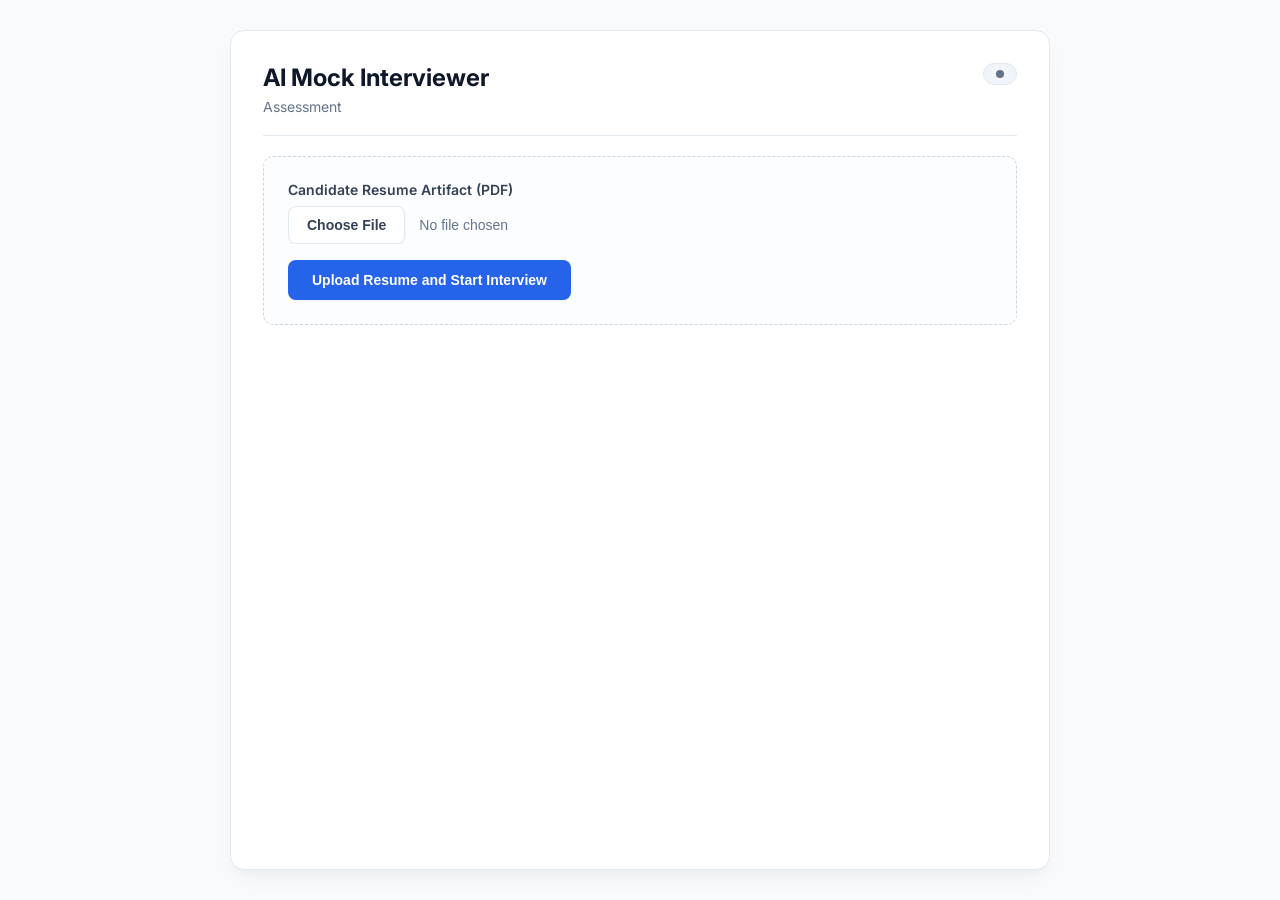
<file: index.html>
<!DOCTYPE html>
<html lang="en">

<head>
    <meta charset="UTF-8">
    <meta name="viewport" content="width=device-width, initial-scale=1.0">
    <title>AI Mock Interviewer | Stateful Technical Assessment</title>

    <!-- Google Fonts -->
    <link rel="preconnect" href="https://fonts.googleapis.com">
    <link rel="preconnect" href="https://fonts.gstatic.com" crossorigin>
    <link
        href="https://fonts.googleapis.com/css2?family=Inter:wght@400;500;600;700&family=JetBrains+Mono:wght@400;500&display=swap"
        rel="stylesheet">

    <!-- Stylesheet -->
    <link rel="stylesheet" href="/static/style.css">
</head>

<body>

    <div class="container">
        <!-- Header -->
        <header class="header">
            <div class="header-content">
                <h1>
                    <span>AI Mock Interviewer</span>
                </h1>
                <div class="subtitle">Assessment</div>
            </div>
            <div id="connection-pill" class="status-pill">
                <span class="status-dot"></span>

            </div>
        </header>

        <!-- Alert Notification Box -->
        <div id="alert-box" class="alert error" style="display: none;">
            <span id="alert-message"></span>
            <button type="button" class="btn-secondary" onclick="hideAlert()"
                style="padding: 2px 8px; font-size: 11px;">Dismiss</button>
        </div>

        <!-- Setup Step Section -->
        <div id="setup-section">
            <div class="form-group">
                <label for="resume-file">Candidate Resume Artifact (PDF)</label>
                <div class="file-upload-wrapper">
                    <input type="file" id="resume-file" accept=".pdf" onchange="onFileSelected(this)">
                </div>
            </div>

            <button type="button" class="btn-primary" id="upload-btn" onclick="startInterviewSession()">
                <span id="upload-btn-text">Upload Resume and Start Interview</span>
            </button>
        </div>

        <!-- Structured Profile Summary (Revealed after upload) -->
        <div id="profile-preview">
            <div class="profile-title">
                <span>Extracted Resume Profile</span>
            </div>
            <div id="profile-summary" class="profile-summary"></div>
            <div style="font-size: 12px; font-weight: 600; color: #475569; margin-bottom: 4px;">Identified Key Skills:
            </div>
            <div id="profile-skills" class="skills-container"></div>
        </div>

        <!-- Active Chat Terminal -->
        <div id="chat-section">
            <div class="session-actions">
                <button type="button" class="btn-secondary" onclick="resetInterviewSession()">New Session</button>
            </div>

            <!-- Messages Window -->
            <div class="chat-container" id="chat-window">
                <!-- Messages appended dynamically by app.js -->
            </div>

            <!-- Input Bar -->
            <div class="input-bar">
                <textarea id="user-input" class="chat-input"
                    placeholder="Type your response to the Interviewer... (Press Enter to send, Shift+Enter for newline)"
                    rows="1" onkeydown="handleInputKeydown(event)" oninput="autoResizeTextarea(this)"></textarea>
                <button type="button" class="btn-send" id="send-btn" onclick="sendMessage()">
                    <span>Send</span>
                    <svg width="16" height="16" viewBox="0 0 24 24" fill="none" stroke="currentColor" stroke-width="2"
                        stroke-linecap="round" stroke-linejoin="round">
                        <line x1="22" y1="2" x2="11" y2="13"></line>
                        <polygon points="22 2 15 22 11 13 2 9 22 2"></polygon>
                    </svg>
                </button>
            </div>
            <div class="hint">Press <strong>Enter</strong> to submit your response. <strong>Shift + Enter</strong> adds
                a line break.</div>
        </div>
    </div>

    <!-- Application Logic -->
    <script src="/static/app.js"></script>
</body>

</html>
</file>
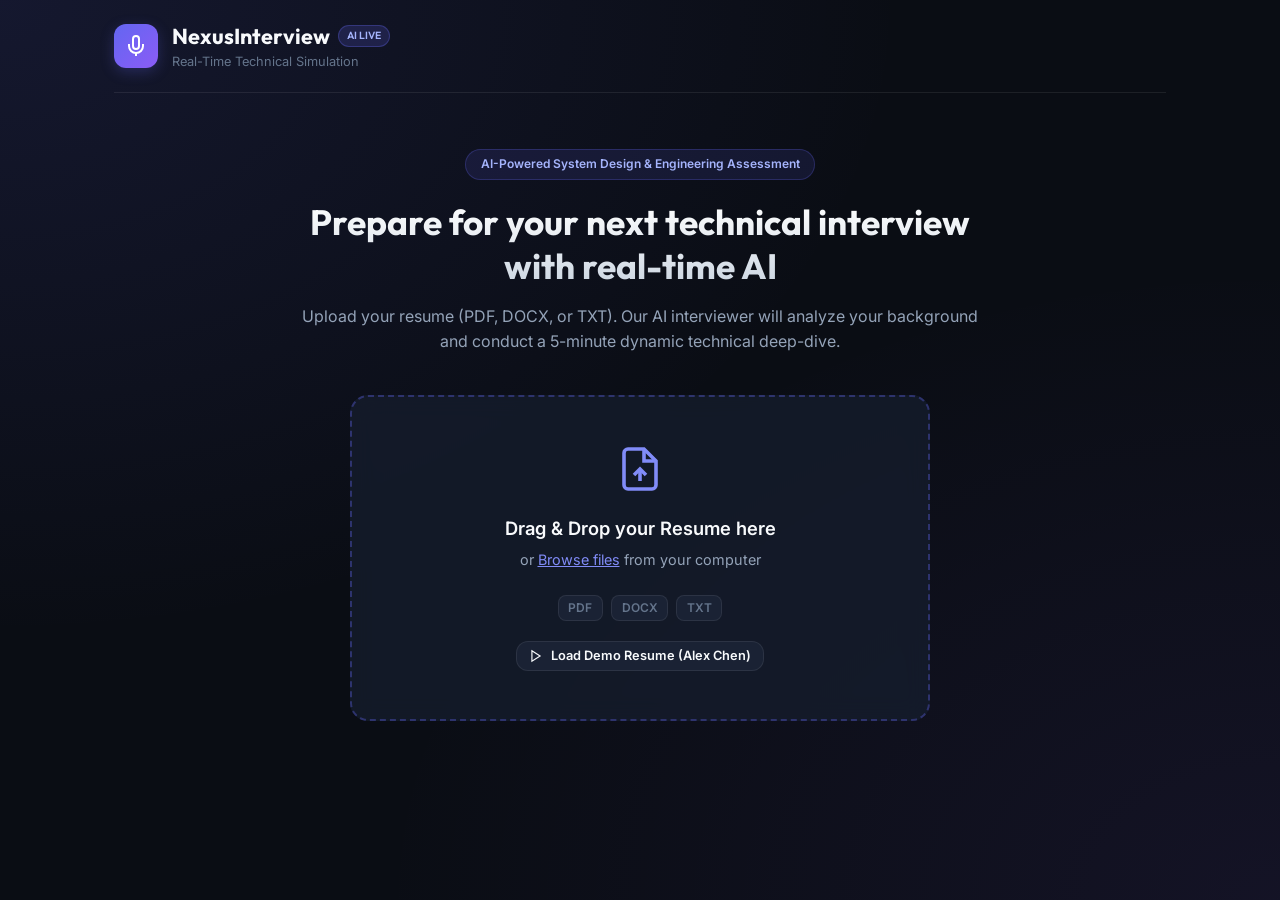
<file: archive/mock-agent/frontend/index.html>
<!DOCTYPE html>
<html lang="en">
<head>
  <meta charset="UTF-8" />
  <meta name="viewport" content="width=device-width, initial-scale=1.0" />
  <title>AI Mock Interviewer | Real-Time Technical Simulation</title>
  <meta name="description" content="Real-time interactive AI technical mock interview platform powered by FastAPI with speech synthesis and voice recognition." />
  <link rel="preconnect" href="https://fonts.googleapis.com" />
  <link rel="preconnect" href="https://fonts.gstatic.com" crossorigin />
  <link href="https://fonts.googleapis.com/css2?family=Inter:wght@300;400;500;600;700&family=JetBrains+Mono:wght@400;500;600&family=Outfit:wght@500;600;700&display=swap" rel="stylesheet" />
  <link rel="stylesheet" href="css/style.css" />
</head>
<body>
  <div class="app-container">
    <!-- Header -->
    <header class="app-header">
      <div class="header-brand">
        <div class="brand-icon">
          <svg width="24" height="24" viewBox="0 0 24 24" fill="none" stroke="currentColor" stroke-width="2">
            <path d="M12 2a3 3 0 0 0-3 3v7a3 3 0 0 0 6 0V5a3 3 0 0 0-3-3Z" />
            <path d="M19 10v2a7 7 0 0 1-14 0v-2" />
            <line x1="12" y1="19" x2="12" y2="22" />
          </svg>
        </div>
        <div class="brand-text">
          <h1>NexusInterview <span class="badge-tag">AI Live</span></h1>
          <p>Real-Time Technical Simulation</p>
        </div>
      </div>
      
      <div id="interview-header-controls" class="header-controls hidden">
        <div class="candidate-pill">
          <span class="pill-dot"></span>
          <span id="header-candidate-name">Candidate</span>
        </div>

        <button id="btn-toggle-memory" class="btn btn-secondary btn-sm" title="View Structured Candidate JSON Memory">
          <svg width="15" height="15" viewBox="0 0 24 24" fill="none" stroke="currentColor" stroke-width="2">
            <path d="M4 6a2 2 0 0 1 2-2h12a2 2 0 0 1 2 2v12a2 2 0 0 1-2 2H6a2 2 0 0 1-2-2V6z" />
            <path d="M9 9h6" />
            <path d="M9 13h6" />
            <path d="M9 17h4" />
          </svg>
          JSON Memory
        </button>
        
        <div class="ai-status-pill" id="ai-status-indicator">
          <span class="status-dot ready"></span>
          <span id="ai-status-text">AI READY</span>
        </div>

        <div class="timer-card" id="timer-display-card">
          <span class="timer-label">TIME REMAINING</span>
          <span class="timer-value" id="timer-display">05:00</span>
        </div>

        <button id="btn-finish-interview" class="btn btn-secondary-danger btn-sm" title="End Interview Early">
          <svg width="16" height="16" viewBox="0 0 24 24" fill="none" stroke="currentColor" stroke-width="2">
            <rect x="3" y="3" width="18" height="18" rx="2" ry="2" />
          </svg>
          Finish
        </button>
      </div>
    </header>

    <!-- Slide-out Candidate JSON Memory Inspector Drawer -->
    <aside id="memory-drawer" class="memory-drawer hidden">
      <div class="memory-drawer-header">
        <div class="drawer-title">
          <svg width="18" height="18" viewBox="0 0 24 24" fill="none" stroke="#6366f1" stroke-width="2">
            <polygon points="12 2 2 7 12 12 22 7 12 2" />
            <polyline points="2 17 12 22 22 17" />
            <polyline points="2 12 12 17 22 12" />
          </svg>
          <h3>Candidate JSON Memory</h3>
        </div>
        <button id="btn-close-memory" class="btn-close">&times;</button>
      </div>
      <div class="memory-drawer-body">
        <div class="memory-section">
          <h4>Candidate Profile</h4>
          <div class="meta-row"><strong>Name:</strong> <span id="mem-name">-</span></div>
          <div class="meta-row"><strong>Title:</strong> <span id="mem-title">-</span></div>
          <div class="meta-row"><strong>Email:</strong> <span id="mem-email">-</span></div>
        </div>

        <div class="memory-section">
          <h4>Extracted Technical Skills</h4>
          <div class="skills-tags" id="mem-skills-tags"></div>
        </div>

        <div class="memory-section">
          <h4>Structured Projects</h4>
          <div id="mem-projects-list" class="memory-projects-list"></div>
        </div>

        <div class="memory-section">
          <h4>Dynamic Interview State</h4>
          <div class="meta-row"><strong>Topics Covered:</strong> <span id="mem-topics">-</span></div>
          <div class="meta-row"><strong>Evaluated Strengths:</strong> <span id="mem-strengths">-</span></div>
        </div>

        <div class="memory-section">
          <h4>Raw JSON State</h4>
          <pre class="json-viewer"><code id="mem-raw-json">{}</code></pre>
        </div>
      </div>
    </aside>

    <!-- Main Content Screens -->
    <main class="main-content">
      
      <!-- SCREEN 1: RESUME UPLOAD -->
      <section id="screen-upload" class="screen-view active">
        <div class="hero-section">
          <div class="hero-badge">AI-Powered System Design & Engineering Assessment</div>
          <h2 class="hero-title">Prepare for your next technical interview with real-time AI</h2>
          <p class="hero-subtitle">
            Upload your resume (PDF, DOCX, or TXT). Our AI interviewer will analyze your background and conduct a 5-minute dynamic technical deep-dive.
          </p>
        </div>

        <div class="upload-wrapper">
          <div class="drop-zone" id="drop-zone">
            <input type="file" id="resume-file-input" accept=".pdf,.docx,.txt" class="file-input-hidden" />
            <div class="drop-zone-icon">
              <svg width="48" height="48" viewBox="0 0 24 24" fill="none" stroke="currentColor" stroke-width="1.8">
                <path d="M14 2H6a2 2 0 0 0-2 2v16a2 2 0 0 0 2 2h12a2 2 0 0 0 2-2V8z" />
                <polyline points="14 2 14 8 20 8" />
                <line x1="12" y1="18" x2="12" y2="12" />
                <polyline points="9 15 12 12 15 15" />
              </svg>
            </div>
            <h3>Drag & Drop your Resume here</h3>
            <p class="drop-zone-sub">or <button type="button" class="btn-link" id="btn-browse-file">Browse files</button> from your computer</p>
            <div class="format-badges">
              <span class="badge">PDF</span>
              <span class="badge">DOCX</span>
              <span class="badge">TXT</span>
            </div>
            <div class="demo-resume-wrapper" style="margin-top: 1.25rem;">
              <button type="button" id="btn-load-demo-resume" class="btn btn-secondary btn-sm" title="Quick start with a pre-loaded engineer resume">
                <svg width="14" height="14" viewBox="0 0 24 24" fill="none" stroke="currentColor" stroke-width="2">
                  <polygon points="5 3 19 12 5 21 5 3" />
                </svg>
                Load Demo Resume (Alex Chen)
              </button>
            </div>
          </div>

          <div id="upload-status-card" class="upload-status-card hidden">
            <div class="status-spinner-row">
              <div class="spinner"></div>
              <div class="status-meta">
                <h4 id="upload-filename">resume.pdf</h4>
                <p id="upload-progress-text">Parsing resume & preparing interview session...</p>
              </div>
            </div>
          </div>

          <div id="upload-error-alert" class="alert-error hidden">
            <svg width="20" height="20" viewBox="0 0 24 24" fill="none" stroke="currentColor" stroke-width="2">
              <circle cx="12" cy="12" r="10" />
              <line x1="12" y1="8" x2="12" y2="12" />
              <line x1="12" y1="16" x2="12.01" y2="16" />
            </svg>
            <span id="upload-error-text">Failed to upload resume.</span>
          </div>
        </div>
      </section>

      <!-- SCREEN 2: LIVE INTERVIEW -->
      <section id="screen-interview" class="screen-view hidden">
        <!-- Floating TTS Controls Bar -->
        <div class="tts-floating-bar" id="tts-floating-bar">
          <div class="tts-info">
            <span class="speaker-wave-icon" id="speaker-wave">
              <span></span><span></span><span></span><span></span>
            </span>
            <span id="tts-status-label">Voice Ready</span>
          </div>
          <div class="tts-actions">
            <button id="btn-tts-pause-resume" class="btn btn-secondary btn-xs" title="Pause or Resume Voice">
              <svg id="icon-tts-pause" width="14" height="14" viewBox="0 0 24 24" fill="none" stroke="currentColor" stroke-width="2">
                <rect x="6" y="4" width="4" height="16" />
                <rect x="14" y="4" width="4" height="16" />
              </svg>
              <svg id="icon-tts-play" class="hidden" width="14" height="14" viewBox="0 0 24 24" fill="none" stroke="currentColor" stroke-width="2">
                <polygon points="5 3 19 12 5 21 5 3" />
              </svg>
              <span id="tts-btn-text">Pause Voice</span>
            </button>
            <button id="btn-tts-toggle-mute" class="btn btn-secondary btn-xs" title="Mute/Unmute Speech">
              <svg id="icon-tts-unmuted" width="14" height="14" viewBox="0 0 24 24" fill="none" stroke="currentColor" stroke-width="2">
                <polygon points="11 5 6 9 2 9 2 15 6 15 11 19 11 5" />
                <path d="M19.07 4.93a10 10 0 0 1 0 14.14M15.54 8.46a5 5 0 0 1 0 7.07" />
              </svg>
              <svg id="icon-tts-muted" class="hidden" width="14" height="14" viewBox="0 0 24 24" fill="none" stroke="currentColor" stroke-width="2">
                <polygon points="11 5 6 9 2 9 2 15 6 15 11 19 11 5" />
                <line x1="23" y1="9" x2="17" y2="15" />
                <line x1="17" y1="9" x2="23" y2="15" />
              </svg>
              <span id="tts-mute-btn-text">Voice On</span>
            </button>
          </div>
        </div>

        <!-- Chat / Conversation Feed -->
        <div class="chat-container" id="chat-container">
          <div class="messages-list" id="messages-list">
            <!-- Dynamic Messages populated here -->
          </div>
        </div>

        <!-- STT Live Preview Card (appears when recording) -->
        <div class="stt-preview-card hidden" id="stt-preview-card">
          <div class="stt-preview-header">
            <div class="stt-recording-badge">
              <span class="rec-dot"></span>
              <span>Recording Voice Response...</span>
            </div>
            <span class="stt-tip">Click microphone again to finish or edit below</span>
          </div>
          <div class="stt-transcript-box">
            <textarea id="stt-live-transcript" rows="2" placeholder="Listening to your speech..."></textarea>
          </div>
        </div>

        <!-- Input Bar Zone -->
        <div class="interview-input-bar">
          <div class="input-actions-wrapper">
            <!-- Audio Mic Button -->
            <button id="btn-toggle-mic" class="btn-mic" title="Click to Speak">
              <svg class="mic-icon" width="20" height="20" viewBox="0 0 24 24" fill="none" stroke="currentColor" stroke-width="2">
                <path d="M12 2a3 3 0 0 0-3 3v7a3 3 0 0 0 6 0V5a3 3 0 0 0-3-3Z" />
                <path d="M19 10v2a7 7 0 0 1-14 0v-2" />
                <line x1="12" y1="19" x2="12" y2="22" />
              </svg>
            </button>

            <!-- Text Input Area -->
            <div class="input-text-container">
              <textarea
                id="candidate-text-input"
                rows="1"
                placeholder="Type your response or click the microphone to speak..."
              ></textarea>
            </div>

            <!-- Send Button -->
            <button id="btn-send-message" class="btn-send" title="Send Response (Enter)">
              <svg width="18" height="18" viewBox="0 0 24 24" fill="none" stroke="currentColor" stroke-width="2">
                <line x1="22" y1="2" x2="11" y2="13" />
                <polygon points="22 2 15 22 11 13 2 9 22 2" />
              </svg>
            </button>
          </div>
          <div class="input-subtext">
            <span>Press <kbd>Enter</kbd> to send, <kbd>Shift + Enter</kbd> for a new line</span>
            <span id="connection-status" class="status-online">● Connected</span>
          </div>
        </div>
      </section>

      <!-- SCREEN 3: INTERVIEW COMPLETED -->
      <section id="screen-completed" class="screen-view hidden">
        <div class="completed-wrapper">
          <div class="completed-icon">
            <svg width="56" height="56" viewBox="0 0 24 24" fill="none" stroke="#10b981" stroke-width="2">
              <path d="M22 11.08V12a10 10 0 1 1-5.93-9.14" />
              <polyline points="22 4 12 14.01 9 11.01" />
            </svg>
          </div>
          <h2>Interview Completed!</h2>
          <p class="completed-subtitle">
            Great job! You have finished the 5-minute technical simulation.
          </p>

          <div class="stats-grid">
            <div class="stat-card">
              <span class="stat-num" id="stat-turns-count">0</span>
              <span class="stat-label">Responses Exchanged</span>
            </div>
            <div class="stat-card">
              <span class="stat-num" id="stat-duration">05:00</span>
              <span class="stat-label">Session Duration</span>
            </div>
            <div class="stat-card">
              <span class="stat-num" id="stat-candidate-name">Candidate</span>
              <span class="stat-label">Candidate</span>
            </div>
          </div>

          <div class="transcript-review-card">
            <div class="transcript-header">
              <h3>Full Conversation Transcript</h3>
              <button id="btn-copy-transcript" class="btn btn-secondary btn-xs">Copy Transcript</button>
            </div>
            <div class="transcript-body" id="final-transcript-body">
              <!-- Rendered transcript -->
            </div>
          </div>

          <div class="completed-actions">
            <button id="btn-restart-interview" class="btn btn-primary">
              <svg width="18" height="18" viewBox="0 0 24 24" fill="none" stroke="currentColor" stroke-width="2">
                <polyline points="1 4 1 10 7 10" />
                <polyline points="23 20 23 14 17 14" />
                <path d="M20.49 9A9 9 0 0 0 5.64 5.64L1 10m22 4l-4.64 4.36A9 9 0 0 1 3.51 15" />
              </svg>
              Start New Interview
            </button>
          </div>
        </div>
      </section>

    </main>
  </div>

  <!-- Scripts -->
  <script src="js/tts.js"></script>
  <script src="js/stt.js"></script>
  <script src="js/app.js"></script>
</body>
</html>
</file>
<file: static/style.css>
/* ============================================================
   AI Mock Interviewer — Design System & Layout
   ============================================================ */

/* --- Design Tokens --- */
:root {
    --bg-page: #f8fafc;
    --card-bg: #ffffff;
    --text-main: #0f172a;
    --text-muted: #64748b;
    --border-color: #e2e8f0;
    --primary: #2563eb;
    --primary-hover: #1d4ed8;
    --primary-light: #eff6ff;
    --primary-border: #bfdbfe;
    --accent-green: #10b981;
    --accent-green-bg: #ecfdf5;
    --danger: #ef4444;
    --danger-bg: #fef2f2;
    --ai-bubble-bg: #ffffff;
    --user-bubble-bg: #2563eb;
    --user-bubble-text: #ffffff;
    --radius-md: 10px;
    --radius-lg: 14px;
    --shadow-sm: 0 1px 3px rgba(0, 0, 0, 0.05);
    --shadow-md: 0 10px 25px -5px rgba(0, 0, 0, 0.05), 0 8px 10px -6px rgba(0, 0, 0, 0.03);
}

/* --- Reset --- */
* {
    box-sizing: border-box;
}

body {
    font-family: 'Inter', -apple-system, BlinkMacSystemFont, "Segoe UI", Roboto, sans-serif;
    background-color: var(--bg-page);
    color: var(--text-main);
    margin: 0;
    padding: 30px 16px;
    display: flex;
    justify-content: center;
    min-height: 100vh;
}

/* --- Container --- */
.container {
    width: 100%;
    max-width: 820px;
    background-color: var(--card-bg);
    border: 1px solid var(--border-color);
    border-radius: var(--radius-lg);
    box-shadow: var(--shadow-md);
    padding: 32px;
    display: flex;
    flex-direction: column;
    gap: 20px;
}

/* --- Header --- */
.header {
    display: flex;
    justify-content: space-between;
    align-items: flex-start;
    flex-wrap: wrap;
    gap: 12px;
    border-bottom: 1px solid var(--border-color);
    padding-bottom: 20px;
}

.header-content h1 {
    color: var(--text-main);
    font-size: 24px;
    font-weight: 700;
    margin: 0 0 6px 0;
    display: flex;
    align-items: center;
    gap: 10px;
}

.header-content .subtitle {
    color: var(--text-muted);
    font-size: 14px;
    margin: 0;
}

/* --- Status Pill --- */
.status-pill {
    display: inline-flex;
    align-items: center;
    gap: 6px;
    font-size: 12px;
    font-weight: 600;
    padding: 6px 12px;
    border-radius: 9999px;
    background: #f1f5f9;
    color: var(--text-muted);
    border: 1px solid var(--border-color);
}

.status-pill.connected {
    background: var(--accent-green-bg);
    color: #065f46;
    border-color: #a7f3d0;
}

.status-dot {
    width: 8px;
    height: 8px;
    border-radius: 50%;
    background-color: currentColor;
}

/* --- Alert / Notification Banner --- */
.alert {
    padding: 12px 16px;
    border-radius: var(--radius-md);
    font-size: 13.5px;
    display: flex;
    align-items: center;
    justify-content: space-between;
    gap: 12px;
}

.alert.error {
    background-color: var(--danger-bg);
    border: 1px solid #fecaca;
    color: #991b1b;
}

.alert.info {
    background-color: var(--primary-light);
    border: 1px solid var(--primary-border);
    color: #1e40af;
}

/* --- Setup / Upload Section --- */
#setup-section {
    background: #fcfdfe;
    border: 1px dashed #cbd5e1;
    border-radius: var(--radius-md);
    padding: 24px;
    transition: all 0.2s ease;
}

#setup-section.dragover {
    border-color: var(--primary);
    background: var(--primary-light);
}

.form-group {
    margin-bottom: 16px;
}

label {
    display: block;
    font-size: 14px;
    font-weight: 600;
    color: #334155;
    margin-bottom: 8px;
}

.file-upload-wrapper {
    position: relative;
    display: flex;
    align-items: center;
    gap: 12px;
    flex-wrap: wrap;
}

input[type="file"] {
    display: block;
    width: 100%;
    font-size: 14px;
    color: var(--text-muted);
}

input[type="file"]::file-selector-button {
    border: 1px solid var(--border-color);
    padding: 10px 18px;
    border-radius: 8px;
    background-color: #ffffff;
    color: #334155;
    font-weight: 600;
    cursor: pointer;
    margin-right: 14px;
    transition: all 0.15s ease;
    box-shadow: var(--shadow-sm);
}

input[type="file"]::file-selector-button:hover {
    background-color: #f1f5f9;
    border-color: #94a3b8;
}

.api-config-row {
    display: flex;
    gap: 12px;
    margin-top: 12px;
}

.input-text {
    flex: 1;
    padding: 9px 13px;
    border: 1px solid #cbd5e1;
    border-radius: 8px;
    background: #ffffff;
    font-size: 13px;
    color: var(--text-main);
}

.input-text:focus {
    outline: none;
    border-color: var(--primary);
    box-shadow: 0 0 0 2px rgba(37, 99, 235, 0.15);
}

/* --- Buttons --- */
.btn-primary {
    display: inline-flex;
    align-items: center;
    justify-content: center;
    gap: 8px;
    background-color: var(--primary);
    color: #ffffff;
    border: none;
    padding: 12px 24px;
    font-size: 14px;
    font-weight: 600;
    border-radius: 8px;
    cursor: pointer;
    transition: all 0.15s ease;
    box-shadow: var(--shadow-sm);
}

.btn-primary:hover:not(:disabled) {
    background-color: var(--primary-hover);
}

.btn-primary:disabled {
    opacity: 0.6;
    cursor: not-allowed;
}

.btn-secondary {
    display: inline-flex;
    align-items: center;
    gap: 6px;
    background: #ffffff;
    border: 1px solid var(--border-color);
    color: #475569;
    padding: 8px 14px;
    border-radius: 6px;
    font-size: 12.5px;
    font-weight: 600;
    cursor: pointer;
    transition: all 0.15s ease;
}

.btn-secondary:hover {
    background: #f1f5f9;
    color: #1e293b;
}

/* --- Extracted Resume Preview Card --- */
#profile-preview {
    display: none;
    background-color: #f8fafc;
    border: 1px solid var(--border-color);
    border-radius: var(--radius-md);
    padding: 18px;
    margin-top: 8px;
}

.profile-title {
    font-size: 13px;
    font-weight: 700;
    text-transform: uppercase;
    letter-spacing: 0.05em;
    color: #1e3a8a;
    margin-bottom: 8px;
    display: flex;
    align-items: center;
    justify-content: space-between;
}

.profile-summary {
    font-size: 13.5px;
    color: #334155;
    line-height: 1.5;
    margin-bottom: 12px;
}

.skills-container {
    display: flex;
    flex-wrap: wrap;
    gap: 6px;
    margin-top: 6px;
}

.skill-tag {
    background-color: #e0e7ff;
    color: #3730a3;
    font-size: 11.5px;
    font-weight: 600;
    padding: 3px 9px;
    border-radius: 6px;
}

/* --- Chat Workspace --- */
#chat-section {
    display: none;
    flex-direction: column;
    gap: 14px;
}

.session-actions {
    display: flex;
    justify-content: flex-end;
    align-items: center;
}

/* --- Chat Message Log --- */
.chat-container {
    border: 1px solid var(--border-color);
    border-radius: var(--radius-md);
    background-color: #f8fafc;
    height: 480px;
    padding: 20px;
    overflow-y: auto;
    display: flex;
    flex-direction: column;
    gap: 16px;
    scroll-behavior: smooth;
}

.message-row {
    display: flex;
    max-width: 82%;
    animation: fadeIn 0.25s ease-out;
}

@keyframes fadeIn {
    from {
        opacity: 0;
        transform: translateY(6px);
    }
    to {
        opacity: 1;
        transform: translateY(0);
    }
}

.message-row.user {
    align-self: flex-end;
}

.message-row.ai {
    align-self: flex-start;
}

/* --- Message Bubbles --- */
.message-content {
    display: flex;
    flex-direction: column;
    gap: 4px;
    width: 100%;
}

.message-sender {
    font-size: 11.5px;
    font-weight: 600;
    color: var(--text-muted);
    padding: 0 4px;
}

.message-row.user .message-sender {
    text-align: right;
}

.message-bubble {
    padding: 14px 18px;
    border-radius: 12px;
    font-size: 14px;
    line-height: 1.6;
    word-break: break-word;
}

.message-row.ai .message-bubble {
    background: var(--ai-bubble-bg);
    color: #1e293b;
    border: 1px solid var(--border-color);
    border-top-left-radius: 2px;
    box-shadow: 0 2px 4px rgba(0, 0, 0, 0.02);
}

.message-row.user .message-bubble {
    background: var(--user-bubble-bg);
    color: var(--user-bubble-text);
    border-top-right-radius: 2px;
    box-shadow: 0 2px 8px rgba(37, 99, 235, 0.25);
}

/* --- Markdown inside bubbles --- */
.message-bubble p {
    margin: 0 0 10px 0;
}

.message-bubble p:last-child {
    margin-bottom: 0;
}

.message-bubble ul,
.message-bubble ol {
    margin: 0 0 10px 0;
    padding-left: 20px;
}

.message-bubble li {
    margin-bottom: 4px;
}

.message-bubble code {
    font-family: 'JetBrains Mono', monospace;
    font-size: 12.5px;
    background: rgba(0, 0, 0, 0.06);
    padding: 2px 6px;
    border-radius: 4px;
}

.message-row.user .message-bubble code {
    background: rgba(255, 255, 255, 0.2);
    color: #ffffff;
}

.message-bubble pre {
    background: #0f172a;
    color: #f8fafc;
    padding: 12px;
    border-radius: 8px;
    overflow-x: auto;
    margin: 8px 0;
}

.message-bubble pre code {
    background: transparent;
    padding: 0;
    color: #f8fafc;
}

/* --- Typing Indicator --- */
.typing-indicator {
    display: inline-flex;
    align-items: center;
    gap: 5px;
    padding: 12px 18px;
    background: #ffffff;
    border: 1px solid var(--border-color);
    border-radius: 12px;
    border-top-left-radius: 2px;
    width: fit-content;
}

.typing-dot {
    width: 7px;
    height: 7px;
    border-radius: 50%;
    background-color: #94a3b8;
    animation: bounce 1.4s infinite ease-in-out both;
}

.typing-dot:nth-child(1) {
    animation-delay: -0.32s;
}

.typing-dot:nth-child(2) {
    animation-delay: -0.16s;
}

@keyframes bounce {
    0%, 80%, 100% {
        transform: scale(0);
    }
    40% {
        transform: scale(1);
    }
}

/* --- Input Controls --- */
.input-bar {
    display: flex;
    gap: 10px;
    align-items: flex-end;
    position: relative;
}

.chat-input {
    flex: 1;
    padding: 12px 16px;
    border: 1px solid #cbd5e1;
    border-radius: var(--radius-md);
    background-color: #ffffff;
    color: var(--text-main);
    font-size: 14px;
    font-family: inherit;
    resize: none;
    min-height: 48px;
    max-height: 160px;
    line-height: 1.5;
    transition: border-color 0.15s ease;
}

.chat-input:focus {
    outline: none;
    border-color: var(--primary);
    box-shadow: 0 0 0 3px rgba(37, 99, 235, 0.15);
}

.btn-send {
    background-color: var(--primary);
    color: #ffffff;
    border: none;
    border-radius: var(--radius-md);
    padding: 12px 22px;
    height: 48px;
    font-size: 14px;
    font-weight: 600;
    display: inline-flex;
    align-items: center;
    gap: 8px;
    cursor: pointer;
    transition: all 0.15s ease;
    box-shadow: var(--shadow-sm);
}

.btn-send:hover:not(:disabled) {
    background-color: var(--primary-hover);
}

.btn-send:disabled {
    background-color: #94a3b8;
    cursor: not-allowed;
    opacity: 0.7;
}

.hint {
    font-size: 12px;
    color: var(--text-muted);
    margin: 4px 0 0 2px;
}

/* --- Spinner --- */
.spinner {
    width: 16px;
    height: 16px;
    border: 2px solid rgba(255, 255, 255, 0.3);
    border-radius: 50%;
    border-top-color: #ffffff;
    animation: spin 0.8s linear infinite;
}

@keyframes spin {
    to {
        transform: rotate(360deg);
    }
}
</file>
<file: archive/mock-agent/frontend/css/style.css>
/* --- GLOBAL RESET & VARIABLES --- */
:root {
  --bg-main: #0a0d14;
  --bg-surface: #121824;
  --bg-surface-elevated: #1a2234;
  --bg-card: rgba(22, 30, 46, 0.75);
  --bg-input: #151d2e;
  
  --border-subtle: rgba(255, 255, 255, 0.08);
  --border-focus: #6366f1;
  --border-active: rgba(99, 102, 241, 0.3);

  --text-primary: #f8fafc;
  --text-secondary: #94a3b8;
  --text-muted: #64748b;
  
  --primary-500: #6366f1;
  --primary-600: #4f46e5;
  --primary-glow: rgba(99, 102, 241, 0.25);
  
  --success: #10b981;
  --success-glow: rgba(16, 185, 129, 0.25);
  --warning: #f59e0b;
  --warning-glow: rgba(245, 158, 11, 0.25);
  --danger: #f43f5e;
  --danger-glow: rgba(244, 63, 94, 0.25);

  --radius-sm: 8px;
  --radius-md: 12px;
  --radius-lg: 18px;
  --radius-full: 9999px;

  --shadow-main: 0 10px 30px -10px rgba(0, 0, 0, 0.5);
  --font-sans: 'Inter', system-ui, -apple-system, sans-serif;
  --font-display: 'Outfit', sans-serif;
  --font-mono: 'JetBrains Mono', monospace;
}

* {
  box-sizing: border-box;
  margin: 0;
  padding: 0;
}

body {
  background-color: var(--bg-main);
  color: var(--text-primary);
  font-family: var(--font-sans);
  min-height: 100vh;
  line-height: 1.5;
  overflow-x: hidden;
  background-image: 
    radial-gradient(at 0% 0%, rgba(99, 102, 241, 0.12) 0px, transparent 50%),
    radial-gradient(at 100% 100%, rgba(139, 92, 246, 0.08) 0px, transparent 50%);
  background-attachment: fixed;
}

/* --- APP CONTAINER & HEADER --- */
.app-container {
  max-width: 1100px;
  margin: 0 auto;
  min-height: 100vh;
  display: flex;
  flex-direction: column;
  padding: 1.25rem 1.5rem;
}

.app-header {
  display: flex;
  justify-content: space-between;
  align-items: center;
  padding-bottom: 1.25rem;
  border-bottom: 1px solid var(--border-subtle);
  margin-bottom: 1.5rem;
}

.header-brand {
  display: flex;
  align-items: center;
  gap: 0.85rem;
}

.brand-icon {
  background: linear-gradient(135deg, var(--primary-500), #8b5cf6);
  color: white;
  width: 44px;
  height: 44px;
  border-radius: var(--radius-md);
  display: flex;
  align-items: center;
  justify-content: center;
  box-shadow: 0 4px 14px var(--primary-glow);
}

.brand-text h1 {
  font-family: var(--font-display);
  font-size: 1.35rem;
  font-weight: 700;
  display: flex;
  align-items: center;
  gap: 0.5rem;
}

.brand-text p {
  font-size: 0.8rem;
  color: var(--text-muted);
}

.badge-tag {
  font-size: 0.65rem;
  font-weight: 600;
  background: rgba(99, 102, 241, 0.18);
  color: #a5b4fc;
  padding: 0.15rem 0.5rem;
  border-radius: var(--radius-full);
  border: 1px solid rgba(99, 102, 241, 0.3);
  text-transform: uppercase;
}

/* Header Controls in Interview Mode */
.header-controls {
  display: flex;
  align-items: center;
  gap: 0.85rem;
}

.candidate-pill {
  background: var(--bg-surface);
  border: 1px solid var(--border-subtle);
  padding: 0.4rem 0.85rem;
  border-radius: var(--radius-full);
  font-size: 0.85rem;
  font-weight: 500;
  display: flex;
  align-items: center;
  gap: 0.5rem;
}

.pill-dot {
  width: 7px;
  height: 7px;
  border-radius: 50%;
  background: #38bdf8;
  box-shadow: 0 0 8px #38bdf8;
}

.ai-status-pill {
  background: var(--bg-surface);
  border: 1px solid var(--border-subtle);
  padding: 0.4rem 0.85rem;
  border-radius: var(--radius-full);
  font-size: 0.8rem;
  font-weight: 600;
  display: flex;
  align-items: center;
  gap: 0.45rem;
}

.status-dot {
  width: 8px;
  height: 8px;
  border-radius: 50%;
}

.status-dot.ready {
  background: var(--success);
  box-shadow: 0 0 8px var(--success-glow);
}

.status-dot.speaking {
  background: #60a5fa;
  box-shadow: 0 0 10px rgba(96, 165, 250, 0.8);
  animation: pulse-speaking 1s infinite alternate;
}

.status-dot.paused {
  background: var(--warning);
  box-shadow: 0 0 8px var(--warning-glow);
}

@keyframes pulse-speaking {
  0% { transform: scale(0.9); opacity: 0.7; }
  100% { transform: scale(1.3); opacity: 1; }
}

.timer-card {
  background: linear-gradient(180deg, #1e293b, #0f172a);
  border: 1px solid rgba(255, 255, 255, 0.12);
  padding: 0.35rem 0.85rem;
  border-radius: var(--radius-md);
  display: flex;
  flex-direction: column;
  align-items: center;
  min-width: 90px;
}

.timer-label {
  font-size: 0.6rem;
  font-weight: 600;
  letter-spacing: 0.05em;
  color: var(--text-muted);
}

.timer-value {
  font-family: var(--font-mono);
  font-size: 1.15rem;
  font-weight: 700;
  color: #38bdf8;
}

.timer-card.warning .timer-value {
  color: var(--warning);
}

.timer-card.danger .timer-value {
  color: var(--danger);
  animation: pulse-danger 1s infinite;
}

@keyframes pulse-danger {
  0%, 100% { opacity: 1; }
  50% { opacity: 0.4; }
}

/* --- BUTTONS & CONTROLS --- */
.btn {
  font-family: var(--font-sans);
  display: inline-flex;
  align-items: center;
  justify-content: center;
  gap: 0.5rem;
  font-weight: 600;
  border-radius: var(--radius-md);
  cursor: pointer;
  transition: all 0.2s ease;
  border: none;
  text-decoration: none;
}

.btn-primary {
  background: linear-gradient(135deg, var(--primary-500), var(--primary-600));
  color: white;
  padding: 0.75rem 1.5rem;
  font-size: 0.95rem;
  box-shadow: 0 4px 14px var(--primary-glow);
}

.btn-primary:hover {
  transform: translateY(-1px);
  box-shadow: 0 6px 20px rgba(99, 102, 241, 0.4);
}

.btn-secondary {
  background: var(--bg-surface-elevated);
  color: var(--text-primary);
  border: 1px solid var(--border-subtle);
  padding: 0.5rem 0.9rem;
}

.btn-secondary:hover {
  background: rgba(255, 255, 255, 0.08);
  border-color: rgba(255, 255, 255, 0.2);
}

.btn-secondary-danger {
  background: rgba(244, 63, 94, 0.12);
  color: #fda4af;
  border: 1px solid rgba(244, 63, 94, 0.25);
  padding: 0.45rem 0.85rem;
}

.btn-secondary-danger:hover {
  background: rgba(244, 63, 94, 0.25);
  border-color: var(--danger);
  color: white;
}

.btn-sm {
  font-size: 0.8rem;
  padding: 0.4rem 0.75rem;
}

.btn-xs {
  font-size: 0.75rem;
  padding: 0.3rem 0.6rem;
  border-radius: var(--radius-sm);
}

.btn-link {
  background: none;
  border: none;
  color: #818cf8;
  text-decoration: underline;
  cursor: pointer;
  font-size: inherit;
  font-family: inherit;
}

.btn-link:hover {
  color: #a5b4fc;
}

/* --- SCREENS --- */
.main-content {
  flex: 1;
  display: flex;
  flex-direction: column;
}

.screen-view {
  display: flex;
  flex-direction: column;
  flex: 1;
}

.hidden {
  display: none !important;
}

/* --- SCREEN 1: RESUME UPLOAD --- */
.hero-section {
  text-align: center;
  max-width: 680px;
  margin: 2rem auto 2.5rem auto;
}

.hero-badge {
  display: inline-block;
  font-size: 0.75rem;
  font-weight: 600;
  color: #a5b4fc;
  background: rgba(99, 102, 241, 0.12);
  border: 1px solid rgba(99, 102, 241, 0.25);
  padding: 0.35rem 0.9rem;
  border-radius: var(--radius-full);
  margin-bottom: 1.25rem;
}

.hero-title {
  font-family: var(--font-display);
  font-size: 2.2rem;
  font-weight: 700;
  line-height: 1.25;
  margin-bottom: 1rem;
  background: linear-gradient(180deg, #ffffff, #cbd5e1);
  -webkit-background-clip: text;
  -webkit-text-fill-color: transparent;
}

.hero-subtitle {
  font-size: 1rem;
  color: var(--text-secondary);
  line-height: 1.6;
}

.upload-wrapper {
  max-width: 580px;
  width: 100%;
  margin: 0 auto;
}

.drop-zone {
  background: var(--bg-card);
  backdrop-filter: blur(12px);
  border: 2px dashed rgba(99, 102, 241, 0.35);
  border-radius: var(--radius-lg);
  padding: 3rem 2rem;
  text-align: center;
  cursor: pointer;
  transition: all 0.25s ease;
  position: relative;
}

.drop-zone:hover,
.drop-zone.dragover {
  border-color: var(--primary-500);
  background: rgba(99, 102, 241, 0.08);
  box-shadow: 0 0 25px rgba(99, 102, 241, 0.2);
  transform: translateY(-2px);
}

.file-input-hidden {
  display: none;
}

.drop-zone-icon {
  color: #818cf8;
  margin-bottom: 1rem;
}

.drop-zone h3 {
  font-size: 1.15rem;
  font-weight: 600;
  margin-bottom: 0.4rem;
}

.drop-zone-sub {
  color: var(--text-secondary);
  font-size: 0.9rem;
  margin-bottom: 1.5rem;
}

.format-badges {
  display: flex;
  justify-content: center;
  gap: 0.5rem;
}

.badge {
  background: var(--bg-surface-elevated);
  border: 1px solid var(--border-subtle);
  color: var(--text-muted);
  font-size: 0.75rem;
  font-weight: 600;
  padding: 0.2rem 0.6rem;
  border-radius: var(--radius-sm);
}

.upload-status-card {
  margin-top: 1.5rem;
  background: var(--bg-surface);
  border: 1px solid var(--border-subtle);
  border-radius: var(--radius-md);
  padding: 1rem 1.25rem;
}

.status-spinner-row {
  display: flex;
  align-items: center;
  gap: 1rem;
}

.spinner {
  width: 24px;
  height: 24px;
  border: 3px solid rgba(99, 102, 241, 0.2);
  border-top-color: var(--primary-500);
  border-radius: 50%;
  animation: spin 0.8s linear infinite;
}

@keyframes spin {
  to { transform: rotate(360deg); }
}

.status-meta h4 {
  font-size: 0.9rem;
  font-weight: 600;
}

.status-meta p {
  font-size: 0.8rem;
  color: var(--text-muted);
}

.alert-error {
  margin-top: 1.25rem;
  background: rgba(244, 63, 94, 0.12);
  border: 1px solid rgba(244, 63, 94, 0.3);
  color: #fda4af;
  padding: 0.85rem 1.15rem;
  border-radius: var(--radius-md);
  display: flex;
  align-items: center;
  gap: 0.75rem;
  font-size: 0.85rem;
}

/* --- SCREEN 2: LIVE INTERVIEW --- */
.tts-floating-bar {
  background: var(--bg-card);
  backdrop-filter: blur(16px);
  border: 1px solid var(--border-subtle);
  border-radius: var(--radius-md);
  padding: 0.5rem 1rem;
  display: flex;
  justify-content: space-between;
  align-items: center;
  margin-bottom: 1rem;
}

.tts-info {
  display: flex;
  align-items: center;
  gap: 0.65rem;
  font-size: 0.8rem;
  color: var(--text-secondary);
}

.speaker-wave-icon {
  display: flex;
  align-items: flex-end;
  gap: 2px;
  height: 14px;
}

.speaker-wave-icon span {
  width: 3px;
  background: #818cf8;
  border-radius: 2px;
  height: 4px;
  transition: height 0.2s ease;
}

.speaker-wave-icon.active span:nth-child(1) { animation: wave 0.8s infinite 0.1s; }
.speaker-wave-icon.active span:nth-child(2) { animation: wave 0.8s infinite 0.3s; }
.speaker-wave-icon.active span:nth-child(3) { animation: wave 0.8s infinite 0.2s; }
.speaker-wave-icon.active span:nth-child(4) { animation: wave 0.8s infinite 0.4s; }

@keyframes wave {
  0%, 100% { height: 4px; }
  50% { height: 14px; }
}

.tts-actions {
  display: flex;
  gap: 0.5rem;
}

/* Chat Feed */
.chat-container {
  flex: 1;
  overflow-y: auto;
  padding: 1rem 0;
  max-height: calc(100vh - 310px);
  min-height: 360px;
  scroll-behavior: smooth;
}

.messages-list {
  display: flex;
  flex-direction: column;
  gap: 1.25rem;
  padding-right: 0.5rem;
}

.message-item {
  display: flex;
  gap: 1rem;
  max-width: 85%;
  animation: fadeIn 0.3s ease;
}

@keyframes fadeIn {
  from { opacity: 0; transform: translateY(6px); }
  to { opacity: 1; transform: translateY(0); }
}

.message-item.interviewer {
  align-self: flex-start;
}

.message-item.candidate {
  align-self: flex-end;
  flex-direction: row-reverse;
}

.avatar {
  width: 38px;
  height: 38px;
  border-radius: 50%;
  display: flex;
  align-items: center;
  justify-content: center;
  flex-shrink: 0;
  font-weight: 700;
  font-size: 0.85rem;
}

.avatar.interviewer-avatar {
  background: linear-gradient(135deg, var(--primary-500), #8b5cf6);
  color: white;
  box-shadow: 0 0 12px var(--primary-glow);
}

.avatar.candidate-avatar {
  background: linear-gradient(135deg, #0ea5e9, #0284c7);
  color: white;
}

.bubble {
  background: var(--bg-card);
  backdrop-filter: blur(10px);
  border: 1px solid var(--border-subtle);
  border-radius: var(--radius-lg);
  padding: 1rem 1.25rem;
  position: relative;
}

.message-item.interviewer .bubble {
  border-top-left-radius: 4px;
  border-color: rgba(99, 102, 241, 0.2);
}

.message-item.candidate .bubble {
  border-top-right-radius: 4px;
  background: rgba(30, 41, 59, 0.85);
  border-color: rgba(56, 189, 248, 0.25);
}

.bubble-meta {
  display: flex;
  justify-content: space-between;
  align-items: center;
  margin-bottom: 0.35rem;
  gap: 0.5rem;
}

.speaker-name {
  font-size: 0.75rem;
  font-weight: 600;
  color: #a5b4fc;
  display: flex;
  align-items: center;
  gap: 0.4rem;
}

.intent-badge {
  font-size: 0.65rem;
  font-weight: 600;
  text-transform: uppercase;
  background: rgba(99, 102, 241, 0.2);
  color: #c7d2fe;
  padding: 0.1rem 0.45rem;
  border-radius: 4px;
  border: 1px solid rgba(99, 102, 241, 0.3);
}

.intent-badge.profile {
  background: rgba(16, 185, 129, 0.18);
  color: #6ee7b7;
  border-color: rgba(16, 185, 129, 0.3);
}

.intent-badge.meta {
  background: rgba(245, 158, 11, 0.18);
  color: #fcd34d;
  border-color: rgba(245, 158, 11, 0.3);
}

/* --- CANDIDATE MEMORY INSPECTOR DRAWER --- */
.memory-drawer {
  position: fixed;
  top: 0;
  right: 0;
  width: 380px;
  max-width: 90vw;
  height: 100vh;
  background: rgba(15, 23, 42, 0.96);
  backdrop-filter: blur(20px);
  border-left: 1px solid rgba(255, 255, 255, 0.12);
  box-shadow: -10px 0 30px rgba(0, 0, 0, 0.6);
  z-index: 1000;
  display: flex;
  flex-direction: column;
  animation: slideInRight 0.25s ease;
}

@keyframes slideInRight {
  from { transform: translateX(100%); }
  to { transform: translateX(0); }
}

.memory-drawer-header {
  padding: 1.25rem 1.5rem;
  display: flex;
  justify-content: space-between;
  align-items: center;
  border-bottom: 1px solid var(--border-subtle);
  background: var(--bg-surface);
}

.drawer-title {
  display: flex;
  align-items: center;
  gap: 0.6rem;
}

.drawer-title h3 {
  font-size: 1rem;
  font-weight: 600;
}

.btn-close {
  background: none;
  border: none;
  color: var(--text-muted);
  font-size: 1.5rem;
  cursor: pointer;
  line-height: 1;
}

.btn-close:hover {
  color: white;
}

.memory-drawer-body {
  padding: 1.25rem 1.5rem;
  overflow-y: auto;
  flex: 1;
  display: flex;
  flex-direction: column;
  gap: 1.25rem;
}

.memory-section {
  background: var(--bg-surface);
  border: 1px solid var(--border-subtle);
  border-radius: var(--radius-md);
  padding: 1rem;
}

.memory-section h4 {
  font-size: 0.8rem;
  text-transform: uppercase;
  letter-spacing: 0.05em;
  color: #818cf8;
  margin-bottom: 0.6rem;
}

.meta-row {
  font-size: 0.85rem;
  color: var(--text-secondary);
  margin-bottom: 0.35rem;
}

.meta-row strong {
  color: var(--text-primary);
}

.skills-tags {
  display: flex;
  flex-wrap: wrap;
  gap: 0.35rem;
}

.skill-tag {
  background: rgba(99, 102, 241, 0.15);
  border: 1px solid rgba(99, 102, 241, 0.3);
  color: #a5b4fc;
  font-size: 0.75rem;
  font-weight: 500;
  padding: 0.2rem 0.5rem;
  border-radius: var(--radius-sm);
}

.memory-projects-list {
  display: flex;
  flex-direction: column;
  gap: 0.65rem;
}

.mem-project-item {
  background: rgba(255, 255, 255, 0.03);
  border: 1px solid var(--border-subtle);
  border-radius: var(--radius-sm);
  padding: 0.6rem;
  font-size: 0.8rem;
}

.mem-project-item strong {
  color: #38bdf8;
  display: block;
  margin-bottom: 0.2rem;
}

.mem-tech-pill {
  display: inline-block;
  background: rgba(255, 255, 255, 0.06);
  color: var(--text-muted);
  font-size: 0.7rem;
  padding: 0.1rem 0.35rem;
  border-radius: 3px;
  margin-right: 0.25rem;
  margin-top: 0.25rem;
}

.json-viewer {
  background: #090d16;
  border: 1px solid rgba(255, 255, 255, 0.08);
  border-radius: var(--radius-sm);
  padding: 0.75rem;
  font-family: var(--font-mono);
  font-size: 0.75rem;
  color: #a5b4fc;
  max-height: 200px;
  overflow-y: auto;
  white-space: pre-wrap;
  word-break: break-all;
}

.message-item.candidate .speaker-name {
  color: #7dd3fc;
}

.timestamp {
  font-size: 0.65rem;
  color: var(--text-muted);
}

.message-content {
  font-size: 0.95rem;
  line-height: 1.6;
  white-space: pre-wrap;
  word-break: break-word;
}

/* STT Live Preview Card */
.stt-preview-card {
  background: rgba(30, 41, 59, 0.95);
  border: 1px solid rgba(244, 63, 94, 0.4);
  box-shadow: 0 0 20px rgba(244, 63, 94, 0.15);
  border-radius: var(--radius-md);
  padding: 0.85rem 1rem;
  margin-bottom: 0.75rem;
}

.stt-preview-header {
  display: flex;
  justify-content: space-between;
  align-items: center;
  margin-bottom: 0.5rem;
}

.stt-recording-badge {
  display: flex;
  align-items: center;
  gap: 0.45rem;
  font-size: 0.8rem;
  font-weight: 600;
  color: #fda4af;
}

.rec-dot {
  width: 8px;
  height: 8px;
  border-radius: 50%;
  background: var(--danger);
  animation: pulse-danger 0.8s infinite alternate;
}

.stt-tip {
  font-size: 0.7rem;
  color: var(--text-muted);
}

.stt-transcript-box textarea {
  width: 100%;
  background: rgba(15, 23, 42, 0.8);
  border: 1px solid rgba(255, 255, 255, 0.1);
  border-radius: var(--radius-sm);
  color: var(--text-primary);
  font-family: var(--font-sans);
  font-size: 0.9rem;
  padding: 0.5rem 0.75rem;
  resize: none;
  outline: none;
}

.stt-transcript-box textarea:focus {
  border-color: #fda4af;
}

/* Input Bar */
.interview-input-bar {
  background: var(--bg-card);
  backdrop-filter: blur(16px);
  border: 1px solid var(--border-subtle);
  border-radius: var(--radius-lg);
  padding: 0.75rem 1rem;
  box-shadow: var(--shadow-main);
}

.input-actions-wrapper {
  display: flex;
  align-items: center;
  gap: 0.75rem;
}

.btn-mic {
  width: 44px;
  height: 44px;
  border-radius: 50%;
  background: var(--bg-surface-elevated);
  border: 1px solid var(--border-subtle);
  color: var(--text-primary);
  display: flex;
  align-items: center;
  justify-content: center;
  cursor: pointer;
  transition: all 0.2s ease;
  flex-shrink: 0;
}

.btn-mic:hover {
  background: rgba(255, 255, 255, 0.1);
  border-color: rgba(255, 255, 255, 0.2);
}

.btn-mic.recording {
  background: var(--danger);
  color: white;
  border-color: var(--danger);
  box-shadow: 0 0 15px var(--danger-glow);
  animation: pulse-danger 1s infinite alternate;
}

.input-text-container {
  flex: 1;
}

.input-text-container textarea {
  width: 100%;
  background: transparent;
  border: none;
  color: var(--text-primary);
  font-family: var(--font-sans);
  font-size: 0.95rem;
  padding: 0.5rem 0.25rem;
  resize: none;
  outline: none;
  line-height: 1.4;
  max-height: 120px;
}

.input-text-container textarea::placeholder {
  color: var(--text-muted);
}

.btn-send {
  width: 42px;
  height: 42px;
  border-radius: var(--radius-md);
  background: linear-gradient(135deg, var(--primary-500), var(--primary-600));
  border: none;
  color: white;
  display: flex;
  align-items: center;
  justify-content: center;
  cursor: pointer;
  transition: all 0.2s ease;
  flex-shrink: 0;
  box-shadow: 0 4px 10px var(--primary-glow);
}

.btn-send:hover:not(:disabled) {
  transform: translateY(-1px);
  box-shadow: 0 6px 16px rgba(99, 102, 241, 0.4);
}

.btn-send:disabled {
  opacity: 0.4;
  cursor: not-allowed;
}

.input-subtext {
  display: flex;
  justify-content: space-between;
  align-items: center;
  margin-top: 0.45rem;
  font-size: 0.7rem;
  color: var(--text-muted);
  padding: 0 0.25rem;
}

.input-subtext kbd {
  background: rgba(255, 255, 255, 0.08);
  padding: 0.1rem 0.35rem;
  border-radius: 4px;
  border: 1px solid rgba(255, 255, 255, 0.1);
  font-family: var(--font-mono);
}

.status-online {
  color: var(--success);
}

/* --- SCREEN 3: INTERVIEW COMPLETED --- */
.completed-wrapper {
  max-width: 680px;
  margin: 1.5rem auto;
  text-align: center;
  display: flex;
  flex-direction: column;
  gap: 1.5rem;
}

.completed-icon {
  background: rgba(16, 185, 129, 0.12);
  width: 90px;
  height: 90px;
  border-radius: 50%;
  display: flex;
  align-items: center;
  justify-content: center;
  margin: 0 auto;
  border: 2px solid rgba(16, 185, 129, 0.3);
  box-shadow: 0 0 30px var(--success-glow);
}

.completed-wrapper h2 {
  font-family: var(--font-display);
  font-size: 2rem;
  font-weight: 700;
}

.completed-subtitle {
  color: var(--text-secondary);
  font-size: 1rem;
}

.stats-grid {
  display: grid;
  grid-template-columns: repeat(3, 1fr);
  gap: 1rem;
  margin: 0.5rem 0;
}

.stat-card {
  background: var(--bg-card);
  border: 1px solid var(--border-subtle);
  border-radius: var(--radius-md);
  padding: 1.25rem 1rem;
  display: flex;
  flex-direction: column;
  gap: 0.25rem;
}

.stat-num {
  font-family: var(--font-mono);
  font-size: 1.4rem;
  font-weight: 700;
  color: #38bdf8;
}

.stat-label {
  font-size: 0.75rem;
  color: var(--text-muted);
  text-transform: uppercase;
  letter-spacing: 0.05em;
}

.transcript-review-card {
  background: var(--bg-card);
  border: 1px solid var(--border-subtle);
  border-radius: var(--radius-md);
  text-align: left;
  overflow: hidden;
}

.transcript-header {
  padding: 0.85rem 1.25rem;
  background: var(--bg-surface);
  border-bottom: 1px solid var(--border-subtle);
  display: flex;
  justify-content: space-between;
  align-items: center;
}

.transcript-header h3 {
  font-size: 0.95rem;
  font-weight: 600;
}

.transcript-body {
  padding: 1.25rem;
  max-height: 280px;
  overflow-y: auto;
  display: flex;
  flex-direction: column;
  gap: 1rem;
  font-size: 0.85rem;
  line-height: 1.6;
}

.transcript-entry strong {
  display: block;
  font-size: 0.75rem;
  text-transform: uppercase;
  color: #818cf8;
  margin-bottom: 0.2rem;
}

.transcript-entry.candidate strong {
  color: #38bdf8;
}

.completed-actions {
  margin-top: 1rem;
}

/* Custom Scrollbars */
::-webkit-scrollbar {
  width: 6px;
  height: 6px;
}
::-webkit-scrollbar-track {
  background: transparent;
}
::-webkit-scrollbar-thumb {
  background: rgba(255, 255, 255, 0.12);
  border-radius: 4px;
}
::-webkit-scrollbar-thumb:hover {
  background: rgba(255, 255, 255, 0.25);
}
</file>
